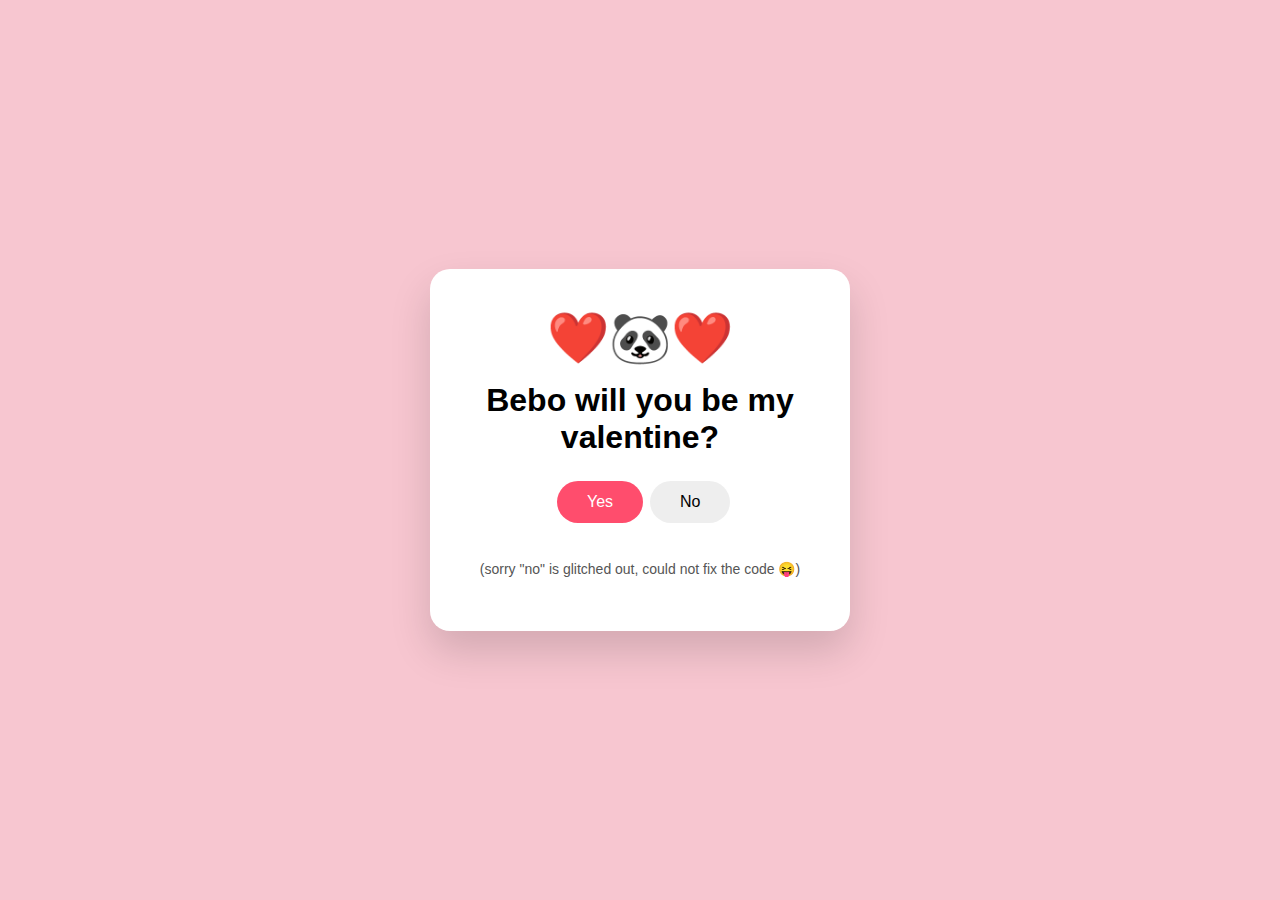
<file: index.html>
<!DOCTYPE html>
<html lang="en">
<head>
  <meta charset="UTF-8" />
  <title>Will you be my Valentine?</title>
  <link rel="stylesheet" href="style.css">
</head>
<body>

  <div class="card">
    <div class="emoji">❤️🐼❤️</div>
    <h1>Bebo will you be my valentine?</h1>

    <div class="buttons">
      <button class="yes" onclick="goYes()">Yes</button>
      <button class="no" id="noBtn">No</button>
    </div>

    <p class="hint">(sorry "no" is glitched out, could not fix the code 😝)</p>
  </div>

  <script src="script.js"></script>
</body>
</html>
</file>
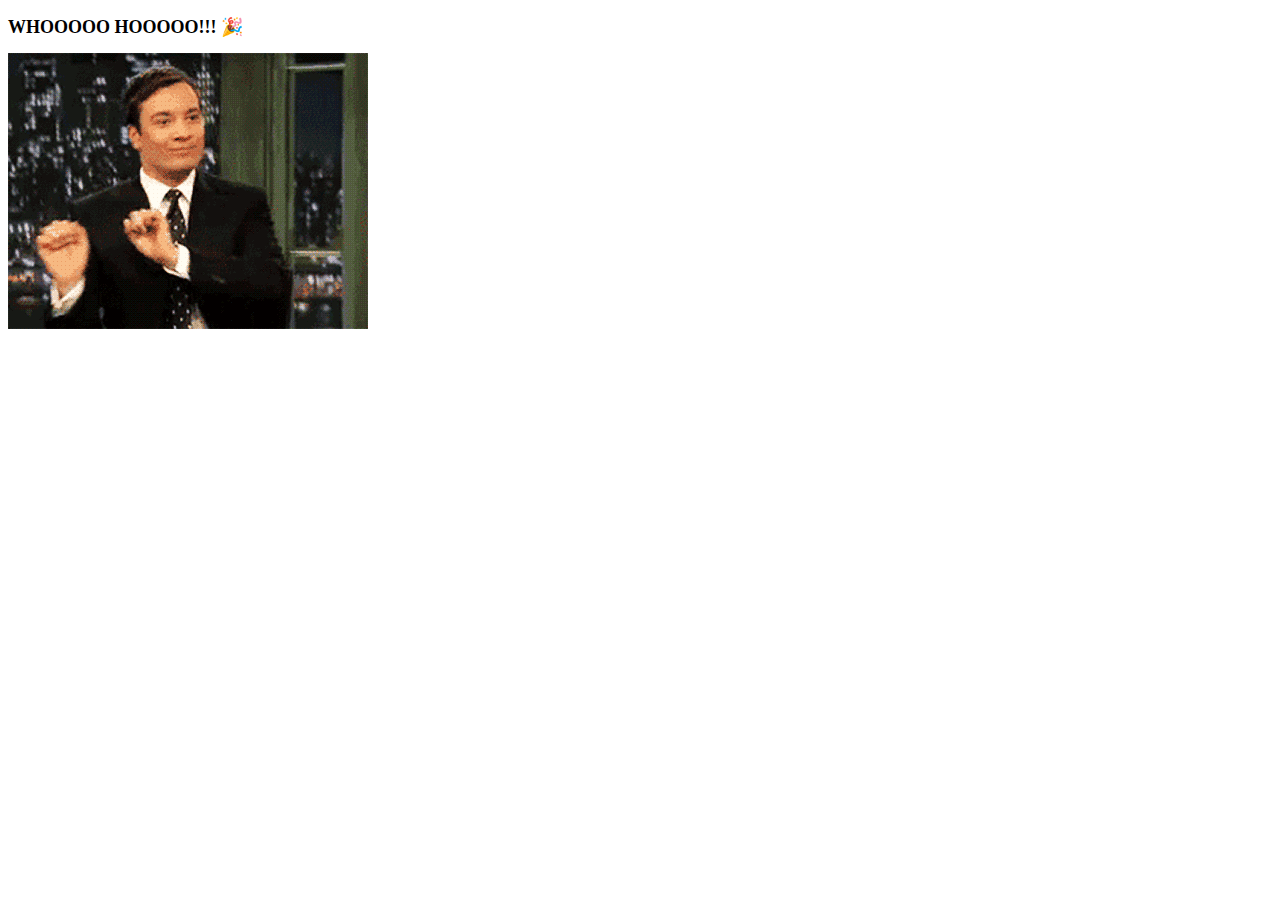
<file: yes.html>
<!DOCTYPE html PUBLIC "-//W3C//DTD HTML 4.01//EN" "http://www.w3.org/TR/html4/strict.dtd">
<html>
<head>
  <meta http-equiv="Content-Type" content="text/html; charset=utf-8">
  <meta http-equiv="Content-Style-Type" content="text/css">
  <title></title>
  <meta name="Generator" content="Cocoa HTML Writer">
  <meta name="CocoaVersion" content="2685.2">
  <style type="text/css">
    p.p1 {margin: 0.0px 0.0px 0.0px 0.0px; font: 12.0px 'Apple Color Emoji'; -webkit-text-stroke: #000000}
    p.p4 {margin: 0.0px 0.0px 0.0px 0.0px; font: 12.0px Times; -webkit-text-stroke: #000000}
    span.s1 {font-kerning: none}
    span.s2 {font: 18.0px 'Apple Color Emoji'; font-kerning: none}
  </style>
</head>
<body>
<p class="p1"><span class="s1"></span></p>
<h1 style="margin: 0.0px 0.0px 16.1px 0.0px; font: 24.0px Times; -webkit-text-stroke: #000000"><span class="s1"><b></b></span></h1>
<h2 style="margin: 0.0px 0.0px 14.9px 0.0px; font: 18.0px Times; -webkit-text-stroke: #000000"><span class="s1"><b>WHOOOOO HOOOOO!!! </b></span><span class="s2">🎉</span></h2>
<p class="p4"><span class="s1"><img src="meme.gif" class="meme" alt="valentine gif"></span></p>
</body>
</html>
</file>
<file: style.css>
* {
  box-sizing: border-box;
  font-family: "Poppins", sans-serif;
}

body {
  margin: 0;
  height: 100vh;
  background: #f7c6d0;
  display: flex;
  justify-content: center;
  align-items: center;
}

.card {
  background: #fff;
  padding: 40px;
  border-radius: 20px;
  width: 420px;
  text-align: center;
  box-shadow: 0 20px 40px rgba(0,0,0,0.15);
}

.emoji {
  font-size: 50px;
  margin-bottom: 10px;
}

h1 {
  margin: 15px 0 25px;
}

.buttons {
  position: relative;
  height: 60px;
}

button {
  padding: 12px 30px;
  border-radius: 30px;
  border: none;
  font-size: 16px;
  cursor: pointer;
}

.yes {
  background: #ff4d6d;
  color: white;
  margin-right: 80px;
}

.no {
  position: absolute;
  left: 180px;
  background: #eee;
}

.hint {
  margin-top: 20px;
  font-size: 14px;
  color: #555;
}

.meme {
  display: block;
  width: 85%;          /* make it bigger (try 90% if you want more) */
  max-width: 600px;    /* prevents it from getting TOO huge */
  margin: 120px;   /* centers it horizontally */
  border-radius: 16px;
}
</file>
